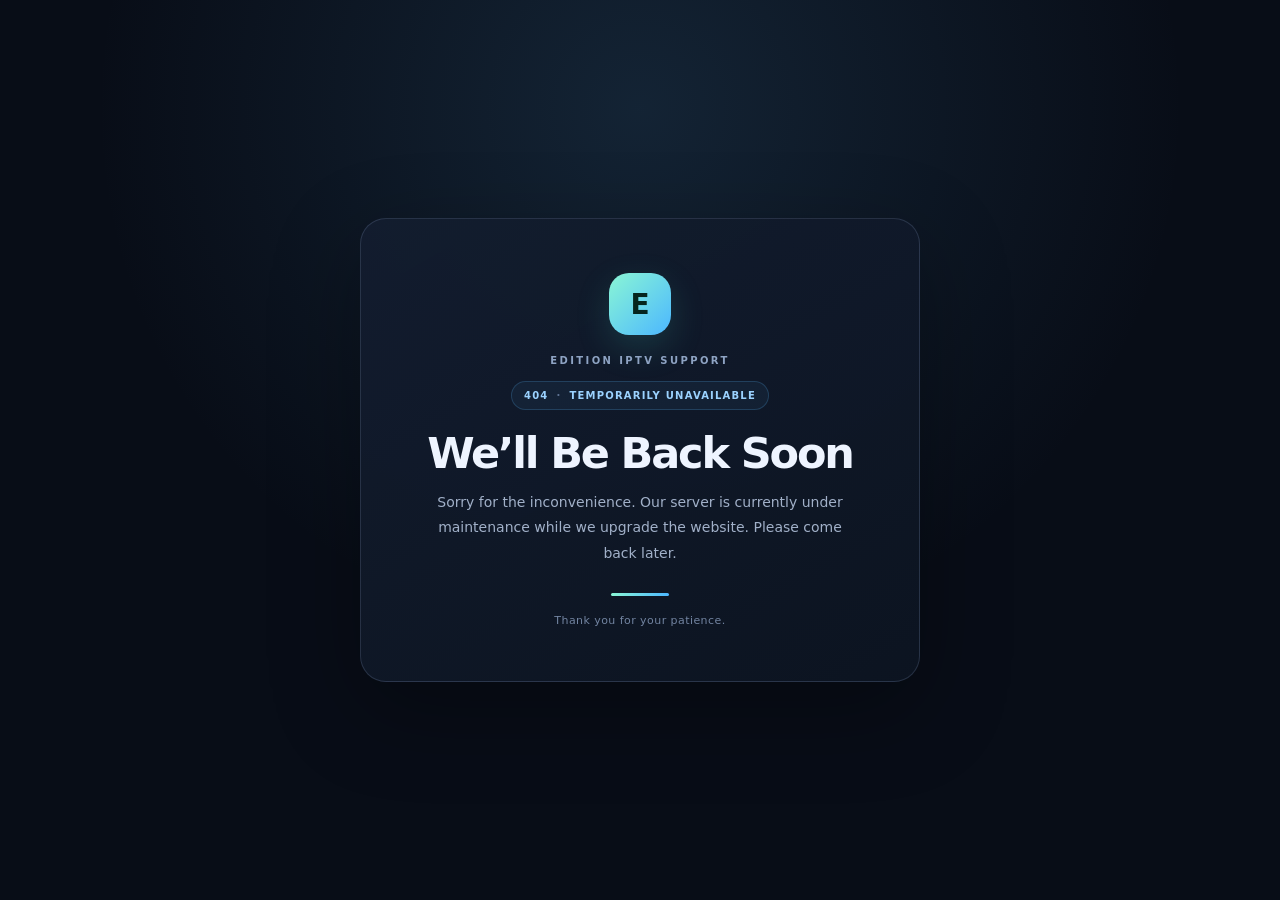
<file: index.html>
<!doctype html>
<html lang="en">
<head>
  <meta charset="utf-8">
  <meta name="viewport" content="width=device-width, initial-scale=1">
  <meta name="theme-color" content="#080d17">
  <meta name="description" content="A browser-based IPTV playlist and media player for streams you are authorized to watch.">
  <title>Edition IPTV — Live TV Web Player</title>
  <link rel="stylesheet" href="styles.css">
  <script src="app.js" defer></script>
</head>
<body>
  <div id="appShell" class="app-shell">
    <header class="topbar">
      <a class="brand" href="#" aria-label="Edition IPTV home">
        <span class="brand-mark" aria-hidden="true">▶</span>
        <span class="brand-copy"><strong>Edition IPTV</strong><small>LIVE TV WEB PLAYER</small></span>
      </a>
      <div class="topbar-right">
        <span class="secure-pill"><span class="pulse-dot"></span> Browser playback</span>
        <button id="resetAppBtn" class="button button-quiet button-small" type="button" title="Clear the current session and reload the default playlist">Reset website</button>
      </div>
    </header>

    <div class="mobile-search-bar" aria-label="Search channels">
      <label class="search-wrap mobile-search-wrap" for="channelSearchMobile">
        <span aria-hidden="true">⌕</span>
        <input id="channelSearchMobile" type="search" placeholder="Search channels…" autocomplete="off" aria-label="Search channels">
      </label>
    </div>

    <div class="workspace">
      <aside class="sidebar panel" aria-label="Playlist and channels">
        <div class="section-heading">
          <div><p class="eyebrow">YOUR LIBRARY</p><h1>Playlists</h1></div>
          <span id="channelCountBadge" class="count-badge">0</span>
        </div>

        <section class="import-card" aria-labelledby="importTitle">
          <div class="import-icon" aria-hidden="true">↗</div>
          <div class="import-content">
            <h2 id="importTitle">Default playlist</h2>
            <p>IPTV-org public playlist loads automatically. Add another M3U/M3U8 playlist below whenever you want.</p>
          </div>
          <label class="field-label" for="playlistSelect">Active playlist</label>
          <select id="playlistSelect" class="select-control playlist-select" aria-label="Active playlist">
            <option value="">Loading default playlist…</option>
          </select>
          <button id="addPlaylistToggle" class="button button-primary add-playlist-toggle" type="button" aria-expanded="true">＋ Add playlist</button>
          <div id="addPlaylistPanel" class="add-playlist-panel">
            <form id="playlistUrlForm" class="url-form">
              <label class="field-label" for="playlistUrl">Playlist URL</label>
              <input id="playlistUrl" type="url" inputmode="url" placeholder="https://example.com/list.m3u" autocomplete="url">
              <button class="button button-secondary" type="submit">Add URL playlist</button>
            </form>
            <label class="upload-button" for="playlistFile">＋ <span>Upload .m3u / .m3u8 file</span></label>
            <input id="playlistFile" class="visually-hidden" type="file" accept=".m3u,.m3u8,.txt,application/vnd.apple.mpegurl,audio/x-mpegurl,text/plain">
          </div>
        </section>

        <div id="playlistMessage" class="message-box" role="status" aria-live="polite">Loading the default IPTV-org playlist…</div>

        <div class="channel-tools">
          <label class="search-wrap" for="channelSearch">
            <span aria-hidden="true">⌕</span>
            <input id="channelSearch" type="search" placeholder="Search channels…" autocomplete="off">
          </label>
          <label class="sr-only" for="groupFilter">Filter by category</label>
          <select id="groupFilter" class="select-control"><option value="all">All categories</option></select>
          <label class="favorite-filter"><input id="favoritesOnly" type="checkbox"><span>★</span> Favorites only</label>
        </div>

        <div class="list-heading"><span>CHANNELS</span><span id="visibleCount">0 shown</span></div>
        <div id="channelList" class="channel-list" aria-label="Channel list" role="list">
          <div class="empty-library"><span class="empty-library-icon">▤</span><strong>Loading playlist</strong><p>Fetching channels from the default source.</p></div>
        </div>
        <p class="sidebar-footnote">Only use playlists and streams you are authorized to access. A reset clears local app state; it cannot override server, region, login or DRM restrictions.</p>
      </aside>

      <main class="main-content">
        <div class="player-heading">
          <div class="title-stack">
            <p class="eyebrow">NOW PLAYING</p>
            <h2 id="currentTitle">Choose a channel</h2>
            <p id="currentSubtitle" class="muted-line">The default playlist is loading.</p>
          </div>
          <span id="playerMode" class="mode-pill">READY</span>
        </div>

        <section class="player-card panel" aria-label="Video player">
          <div class="video-frame" id="videoFrame">
            <video id="video" playsinline controls preload="metadata" aria-label="IPTV video player"></video>
            <div id="emptyState" class="empty-state">
              <div class="empty-play">▶</div>
              <h3>Your screen is ready</h3>
              <p>Choose a channel from the playlist to start watching.</p>
            </div>
            <div id="loadingOverlay" class="loading-overlay" hidden>
              <span class="loader"></span><span id="loadingText">Connecting to stream…</span>
            </div>
          </div>
          <div class="player-controls-row">
            <div class="transport-controls">
              <button id="previousBtn" class="icon-button" type="button" aria-label="Previous channel" title="Previous channel">⏮</button>
              <button id="nextBtn" class="icon-button" type="button" aria-label="Next channel" title="Next channel">⏭</button>
              <button id="retryBtn" class="button button-secondary button-small" type="button">↻ Retry</button>
            </div>
            <div class="player-extra-controls">
              <span id="streamTypeBadge" class="subtle-badge">No stream</span>
              <button id="fullscreenBtn" class="icon-button" type="button" aria-label="Fullscreen" title="Fullscreen">⛶</button>
            </div>
          </div>
        </section>

        <div id="playbackMessage" class="playback-message" role="status" aria-live="polite">
          <span class="status-icon">i</span><span id="playbackMessageText">Browser support depends on each stream's format and server configuration.</span>
        </div>

        <section class="details-grid" aria-label="Player information">
          <article class="detail-card panel">
            <div class="detail-icon">⌁</div><div><p class="eyebrow">PLAYBACK ENGINE</p><strong id="engineValue">Not selected</strong><p id="engineDescription" class="detail-description">HLS.js, DASH.js or the browser's native media player.</p></div>
          </article>
          <article class="detail-card panel">
            <div class="detail-icon">◎</div><div><p class="eyebrow">STREAM STATUS</p><strong id="streamStatusValue">Idle</strong><p id="streamStatusDescription" class="detail-description">Stream status updates when playback begins.</p></div>
          </article>
          <article class="detail-card panel">
            <div class="detail-icon">⌘</div><div><p class="eyebrow">COMPATIBILITY</p><strong>Browser-based</strong><p class="detail-description">HLS/DASH and direct media where supported. DRM, RTSP/RTMP and some codecs need separate authorized infrastructure.</p></div>
          </article>
        </section>

        <footer class="page-footer">Edition IPTV is a playlist player, not a channel provider. The default list is maintained by IPTV-org; availability and playback vary by channel, browser and source server.</footer>
      </main>
    </div>
  </div>
  <section id="maintenanceScreen" class="maintenance-screen" hidden aria-labelledby="maintenanceTitle">
    <div class="maintenance-card">
      <div class="maintenance-emblem" aria-hidden="true">E</div>
      <p class="maintenance-label">EDITION IPTV SUPPORT</p>
      <div class="maintenance-code">404 <span>·</span> TEMPORARILY UNAVAILABLE</div>
      <h1 id="maintenanceTitle">We’ll Be Back Soon</h1>
      <p class="maintenance-message">Sorry for the inconvenience. Our server is currently under maintenance while we upgrade the website. Please come back later.</p>
      <div class="maintenance-divider"></div>
      <p class="maintenance-foot">Thank you for your patience.</p>
    </div>
  </section>
  <noscript><div class="noscript">This web player needs JavaScript enabled.</div></noscript>
</body>
</html>
</file>
<file: styles.css>
:root {
  color-scheme: dark;
  --bg: #080d17;
  --panel: #111a2a;
  --panel-2: #0e1726;
  --border: rgba(156, 178, 218, .15);
  --text: #eef4ff;
  --muted: #92a1bc;
  --accent: #65e4c1;
  --accent-2: #59b8ff;
  --danger: #ff8b93;
  --warning: #ffd48c;
  --radius: 18px;
  font-family: Inter, ui-sans-serif, system-ui, -apple-system, BlinkMacSystemFont, "Segoe UI", sans-serif;
}
* { box-sizing: border-box; }
body {
  margin: 0;
  min-height: 100vh;
  color: var(--text);
  background: radial-gradient(circle at 70% 0%, rgba(37, 92, 132, .16), transparent 34rem), var(--bg);
}
button, input, select { font: inherit; }
button { cursor: pointer; }
button:focus-visible, input:focus-visible, select:focus-visible, label:focus-within { outline: 2px solid var(--accent-2); outline-offset: 3px; }
.app-shell { min-height: 100vh; min-height: 100dvh; }
.mobile-search-bar { display: none; }
.topbar { height: 78px; padding: 0 28px; display: flex; align-items: center; justify-content: space-between; border-bottom: 1px solid var(--border); background: rgba(8, 13, 23, .82); backdrop-filter: blur(18px); position: sticky; top: 0; z-index: 5; }
.brand { display: flex; align-items: center; gap: 12px; color: var(--text); text-decoration: none; }
.brand-mark { width: 40px; height: 40px; display: grid; place-items: center; color: #08221d; border-radius: 13px; background: linear-gradient(135deg, #8af6d5, #4cb7ff); font-size: 17px; box-shadow: 0 8px 24px rgba(65, 207, 187, .14); }
.brand-copy { display: flex; flex-direction: column; gap: 3px; }
.brand-copy strong { letter-spacing: -.04em; font-size: 18px; }
.brand-copy small { color: var(--muted); font-size: 9px; letter-spacing: .22em; }
.topbar-right { display: flex; align-items: center; gap: 18px; }
.secure-pill, .mode-pill, .subtle-badge { border: 1px solid var(--border); border-radius: 99px; display: inline-flex; align-items: center; gap: 8px; padding: 8px 12px; color: #b7c6dd; background: rgba(255,255,255,.025); font-size: 11px; letter-spacing: .05em; white-space: nowrap; }
.pulse-dot { width: 6px; height: 6px; background: var(--accent); border-radius: 50%; box-shadow: 0 0 12px var(--accent); }
.workspace { display: grid; grid-template-columns: 340px minmax(0, 1fr); gap: 22px; padding: 22px; max-width: 1800px; margin: 0 auto; align-items: start; }
.panel { background: linear-gradient(160deg, rgba(19, 29, 47, .94), rgba(12, 20, 33, .96)); border: 1px solid var(--border); border-radius: var(--radius); box-shadow: 0 15px 45px rgba(0,0,0,.12); }
.sidebar { padding: 20px 16px 14px; min-height: calc(100vh - 122px); display: flex; flex-direction: column; }
.section-heading { display: flex; align-items: center; justify-content: space-between; padding: 0 4px 17px; }
.eyebrow { color: #8396b6; font-size: 9px; font-weight: 750; letter-spacing: .18em; margin: 0 0 7px; }
h1, h2, h3, p { margin-top: 0; }
.section-heading h1 { margin: 0; font-size: 23px; letter-spacing: -.045em; }
.count-badge { color: var(--accent); background: rgba(101, 228, 193, .1); border: 1px solid rgba(101,228,193,.18); border-radius: 9px; min-width: 33px; height: 30px; display: grid; place-items: center; font-size: 12px; font-weight: 700; }
.import-card { padding: 15px; border: 1px solid rgba(101,228,193,.18); border-radius: 15px; background: linear-gradient(140deg, rgba(101,228,193,.07), rgba(89,184,255,.045)); }
.import-icon { display: grid; place-items: center; width: 31px; height: 31px; border: 1px solid rgba(101,228,193,.24); border-radius: 10px; color: var(--accent); margin-bottom: 11px; font-size: 18px; }
.import-content h2 { margin: 0 0 5px; font-size: 14px; }
.import-content p { color: var(--muted); font-size: 11px; line-height: 1.55; margin: 0 0 14px; }
.url-form { display: grid; gap: 8px; }
input[type="url"], input[type="search"], .select-control { min-width: 0; color: var(--text); background: #0a1220; border: 1px solid rgba(151,174,216,.18); border-radius: 10px; outline: 0; }
input[type="url"] { width: 100%; padding: 11px 12px; font-size: 11px; }
input::placeholder { color: #5d6e8b; }
.button { border: 1px solid transparent; border-radius: 10px; display: inline-flex; align-items: center; justify-content: center; gap: 7px; padding: 11px 14px; font-size: 12px; font-weight: 750; transition: transform .18s ease, background .18s ease, border-color .18s ease; }
.button:hover { transform: translateY(-1px); }
.button-primary { color: #05231e; background: linear-gradient(135deg, #83f2d2, #66d9cc); box-shadow: 0 6px 18px rgba(101,228,193,.1); }
.button-primary:hover { background: #9cffe4; }
.button-secondary { color: #dce7f9; background: rgba(255,255,255,.045); border-color: var(--border); }
.button-quiet { color: #b9c5da; background: transparent; border-color: var(--border); }
.button-small { padding: 8px 11px; border-radius: 9px; font-size: 11px; }
.upload-button { margin-top: 9px; width: 100%; display: flex; align-items: center; justify-content: center; gap: 8px; padding: 10px 8px; color: #c9d7eb; border: 1px dashed rgba(148,170,211,.27); border-radius: 10px; font-size: 11px; cursor: pointer; transition: background .18s ease; }
.upload-button:hover { background: rgba(255,255,255,.04); }
.text-button { border: 0; background: transparent; color: #8bbcff; font-size: 11px; margin-top: 11px; padding: 0; }
.text-button:hover { color: #b6d8ff; }
.message-box { font-size: 11px; line-height: 1.5; color: var(--muted); margin: 12px 0 16px; padding: 10px 11px; border-radius: 10px; background: rgba(255,255,255,.025); border: 1px solid rgba(255,255,255,.045); overflow-wrap: anywhere; }
.message-box[data-kind="success"] { color: #94f0d3; border-color: rgba(101,228,193,.15); background: rgba(101,228,193,.045); }
.message-box[data-kind="error"] { color: #ffc0c5; border-color: rgba(255,139,147,.18); background: rgba(255,139,147,.05); }
.message-box[data-kind="warning"] { color: #ffe0a8; border-color: rgba(255,212,140,.16); background: rgba(255,212,140,.04); }
.channel-tools { display: grid; gap: 9px; }
.search-wrap { height: 39px; display: flex; align-items: center; gap: 9px; padding: 0 11px; border: 1px solid var(--border); border-radius: 10px; color: #7d90b0; background: rgba(4,9,17,.36); }
.search-wrap > span { font-size: 22px; transform: rotate(-20deg); }
.search-wrap input { min-width: 0; flex: 1; background: transparent; outline: 0; border: 0; color: var(--text); font-size: 11px; }
.select-control { width: 100%; padding: 10px 11px; font-size: 11px; }
.favorite-filter { display: flex; align-items: center; gap: 7px; color: #a1afc5; font-size: 11px; cursor: pointer; padding: 2px 1px; }
.favorite-filter input { accent-color: var(--accent); }
.favorite-filter span { color: #ffd27d; font-size: 14px; }
.list-heading { margin: 20px 2px 9px; display: flex; justify-content: space-between; color: #7c90b1; font-size: 9px; font-weight: 800; letter-spacing: .16em; }
.list-heading span:last-child { font-weight: 500; letter-spacing: 0; color: #7385a2; }
.channel-list { display: flex; flex-direction: column; gap: 5px; min-height: 150px; max-height: min(51vh, 710px); overflow-y: auto; padding-right: 3px; scrollbar-color: rgba(139,160,199,.28) transparent; scrollbar-width: thin; }
.channel-row { width: 100%; min-height: 55px; text-align: left; display: grid; grid-template-columns: 35px minmax(0, 1fr) 29px; align-items: center; gap: 10px; padding: 8px 8px; border: 1px solid transparent; border-radius: 12px; background: transparent; color: inherit; transition: background .16s ease, border-color .16s ease; }
.channel-row:hover { background: rgba(255,255,255,.035); }
.channel-row.active { border-color: rgba(101,228,193,.24); background: linear-gradient(100deg, rgba(101,228,193,.1), rgba(89,184,255,.035)); }
.channel-logo, .channel-logo-fallback { width: 35px; height: 35px; object-fit: contain; border-radius: 10px; background: #172337; display: grid; place-items: center; color: #a6c6e9; font-size: 11px; font-weight: 750; overflow: hidden; }
.channel-meta { min-width: 0; display: flex; flex-direction: column; gap: 5px; }
.channel-name { overflow: hidden; text-overflow: ellipsis; white-space: nowrap; font-size: 11px; font-weight: 700; color: #dce6f7; }
.channel-group { overflow: hidden; text-overflow: ellipsis; white-space: nowrap; color: #7e90ad; font-size: 9px; }
.channel-row.active .channel-name { color: #a4f5dd; }
.channel-playing { color: var(--accent); font-size: 10px; }
.favorite-button { width: 28px; height: 30px; border: 0; border-radius: 8px; background: transparent; color: #586986; font-size: 15px; }
.favorite-button:hover, .favorite-button.is-favorite { color: #ffd27d; background: rgba(255,210,125,.07); }
.empty-library { min-height: 145px; display: flex; flex-direction: column; align-items: center; justify-content: center; color: #8091ad; text-align: center; border: 1px dashed rgba(144,165,205,.15); border-radius: 12px; padding: 15px; }
.empty-library-icon { color: #54718e; font-size: 25px; margin-bottom: 7px; }
.empty-library strong { color: #c5d2e5; font-size: 11px; }
.empty-library p { font-size: 10px; margin: 5px 0 0; }
.sidebar-footnote { font-size: 9px; line-height: 1.55; color: #62738e; margin: auto 3px 0; padding: 16px 0 0; }
.main-content { min-width: 0; }
.player-heading { display: flex; align-items: center; justify-content: space-between; gap: 18px; margin: 7px 3px 17px; }
.title-stack { min-width: 0; }
.title-stack .eyebrow { margin-bottom: 5px; }
.title-stack h2 { font-size: clamp(21px, 2.2vw, 29px); letter-spacing: -.045em; line-height: 1.2; margin: 0 0 5px; overflow-wrap: anywhere; }
.muted-line { color: var(--muted); font-size: 11px; margin: 0; line-height: 1.5; }
.mode-pill { color: var(--accent); border-color: rgba(101,228,193,.2); background: rgba(101,228,193,.07); }
.mode-pill[data-state="error"] { color: var(--danger); border-color: rgba(255,139,147,.2); background: rgba(255,139,147,.06); }
.mode-pill[data-state="loading"] { color: var(--warning); border-color: rgba(255,212,140,.2); background: rgba(255,212,140,.06); }
.player-card { padding: 10px; overflow: hidden; }
.video-frame { position: relative; aspect-ratio: 16 / 9; width: 100%; background: #03060b; border-radius: 12px; overflow: hidden; display: grid; place-items: center; }
#video { width: 100%; height: 100%; object-fit: contain; background: #03060b; display: block; }
.empty-state { position: absolute; inset: 0; display: flex; flex-direction: column; align-items: center; justify-content: center; text-align: center; padding: 22px; pointer-events: none; background: radial-gradient(circle at 50% 48%, rgba(25,55,73,.33), transparent 47%); }
.empty-state[hidden] { display: none; }
.empty-play { display: grid; place-items: center; width: 58px; height: 58px; border-radius: 19px; border: 1px solid rgba(101,228,193,.3); color: var(--accent); background: rgba(101,228,193,.07); font-size: 20px; padding-left: 3px; margin-bottom: 17px; box-shadow: 0 0 55px rgba(101,228,193,.07); }
.empty-state h3 { font-size: clamp(14px, 1.6vw, 19px); margin: 0 0 7px; letter-spacing: -.02em; }
.empty-state p { max-width: 340px; color: #8191aa; font-size: 11px; line-height: 1.6; margin: 0; }
.loading-overlay { position: absolute; inset: 0; display: flex; align-items: center; justify-content: center; gap: 11px; background: rgba(2,5,11,.78); color: #cad8eb; font-size: 12px; }
.loading-overlay[hidden] { display: none; }
.loader { width: 17px; height: 17px; border: 2px solid rgba(255,255,255,.18); border-top-color: var(--accent); border-radius: 50%; animation: spin .75s linear infinite; }
@keyframes spin { to { transform: rotate(360deg); } }
.player-controls-row { display: flex; align-items: center; justify-content: space-between; gap: 12px; padding: 12px 4px 2px; }
.transport-controls, .player-extra-controls { display: flex; align-items: center; gap: 8px; }
.icon-button { min-width: 34px; height: 34px; padding: 0 9px; display: grid; place-items: center; border: 1px solid var(--border); border-radius: 10px; background: rgba(255,255,255,.025); color: #a9b9d2; font-size: 15px; }
.icon-button:hover { color: var(--accent); background: rgba(101,228,193,.06); border-color: rgba(101,228,193,.2); }
.subtle-badge { color: #8c9bb5; font-size: 9px; padding: 7px 10px; }
.playback-message { display: flex; align-items: flex-start; gap: 10px; color: #9cacbf; font-size: 11px; line-height: 1.55; border: 1px solid rgba(255,255,255,.045); background: rgba(255,255,255,.018); border-radius: 11px; margin-top: 13px; padding: 12px 14px; overflow-wrap: anywhere; }
.playback-message[data-kind="success"] { color: #9cebd4; border-color: rgba(101,228,193,.12); }
.playback-message[data-kind="error"] { color: #ffc0c5; border-color: rgba(255,139,147,.16); }
.playback-message[data-kind="warning"] { color: #ffe0a8; border-color: rgba(255,212,140,.15); }
.status-icon { flex: 0 0 16px; width: 16px; height: 16px; display: grid; place-items: center; border-radius: 50%; border: 1px solid currentColor; font-size: 10px; font-weight: 800; margin-top: 1px; }
.details-grid { display: grid; grid-template-columns: repeat(3, minmax(0,1fr)); gap: 12px; margin-top: 14px; }
.detail-card { min-width: 0; display: flex; gap: 12px; align-items: flex-start; padding: 15px 14px; }
.detail-icon { flex: 0 0 31px; width: 31px; height: 31px; display: grid; place-items: center; border-radius: 10px; color: var(--accent-2); border: 1px solid rgba(89,184,255,.16); background: rgba(89,184,255,.06); font-size: 17px; }
.detail-card .eyebrow { margin: 2px 0 7px; font-size: 8px; }
.detail-card strong { display: block; font-size: 12px; color: #dce7f8; overflow-wrap: anywhere; }
.detail-description { font-size: 10px; color: #8292ad; line-height: 1.55; margin: 6px 0 0; }
.page-footer { padding: 17px 2px 6px; color: #667792; font-size: 10px; line-height: 1.5; }
.sr-only, .visually-hidden { position: absolute; width: 1px; height: 1px; padding: 0; margin: -1px; overflow: hidden; clip: rect(0,0,0,0); white-space: nowrap; border: 0; }
.noscript { position: fixed; inset: 0; z-index: 10; display: grid; place-items: center; background: #080d17; color: white; }
.maintenance-screen { min-height: 100vh; min-height: 100dvh; display: grid; place-items: center; padding: 24px; background: radial-gradient(circle at 50% 12%, rgba(65, 125, 170, .2), transparent 34rem), #080d17; }
.maintenance-screen[hidden] { display: none !important; }
.maintenance-card { width: min(100%, 560px); padding: clamp(26px, 6vw, 54px); text-align: center; border: 1px solid rgba(156, 178, 218, .18); border-radius: 26px; background: linear-gradient(150deg, rgba(19, 29, 47, .96), rgba(12, 20, 33, .98)); box-shadow: 0 28px 90px rgba(0, 0, 0, .3); }
.maintenance-emblem { display: grid; place-items: center; width: 62px; height: 62px; margin: 0 auto 20px; border-radius: 20px; color: #06251e; background: linear-gradient(135deg, #8af6d5, #4cb7ff); font-size: 28px; font-weight: 900; box-shadow: 0 12px 34px rgba(65, 207, 187, .17); }
.maintenance-label { margin: 0 0 15px; color: #8ea3c3; font-size: 10px; font-weight: 800; letter-spacing: .24em; }
.maintenance-code { display: inline-flex; align-items: center; gap: 8px; margin-bottom: 19px; padding: 8px 12px; border: 1px solid rgba(89, 184, 255, .2); border-radius: 999px; color: #9bd2ff; background: rgba(89, 184, 255, .06); font-size: 10px; font-weight: 800; letter-spacing: .12em; }
.maintenance-code span { color: #5d7191; }
.maintenance-card h1 { margin: 0 0 13px; font-size: clamp(29px, 5vw, 43px); line-height: 1.12; letter-spacing: -.05em; }
.maintenance-message { max-width: 410px; margin: 0 auto; color: #a1b0c8; font-size: 14px; line-height: 1.8; }
.maintenance-divider { width: 58px; height: 3px; margin: 27px auto 18px; border-radius: 99px; background: linear-gradient(90deg, #8af6d5, #4cb7ff); }
.maintenance-foot { margin: 0; color: #7284a1; font-size: 11px; letter-spacing: .04em; }
@media (max-width: 1120px) {
  .workspace { grid-template-columns: 305px minmax(0,1fr); gap: 15px; padding: 15px; }
  .details-grid { grid-template-columns: 1fr; }
  .detail-card { padding: 13px; }
}
@media (max-width: 780px) {
  .topbar { height: 68px; padding: 0 12px; gap: 10px; }
  .topbar-right { gap: 7px; }
  .secure-pill { display: none; }
  .mobile-search-bar { display: block; position: sticky; top: 68px; z-index: 4; padding: 8px 13px; border-bottom: 1px solid var(--border); background: rgba(8, 13, 23, .94); backdrop-filter: blur(16px); }
  .mobile-search-wrap { width: 100%; height: 43px; border-color: rgba(101, 228, 193, .22); background: #0a1220; }
  .mobile-search-wrap input { font-size: 14px; }
  .sidebar .channel-tools > .search-wrap { display: none; }
  .workspace { display: flex; flex-direction: column; padding: 13px; }
  .main-content { order: 1; width: 100%; }
  .sidebar { order: 2; width: 100%; min-height: auto; }
  .player-heading { margin-top: 2px; }
  .channel-list { max-height: 380px; }
  .details-grid { grid-template-columns: 1fr; }
  .player-card { padding: 7px; }
  .player-controls-row { padding: 10px 2px 2px; }
}
@media (max-width: 430px) {
  .brand-mark { width: 34px; height: 34px; flex: 0 0 34px; }
  .brand-copy strong { font-size: 15px; }
  .brand-copy small { font-size: 8px; letter-spacing: .15em; }
  .button-quiet { font-size: 10px; padding: 7px 8px; white-space: nowrap; }
  .player-heading { align-items: flex-start; }
  .mode-pill { font-size: 9px; padding: 7px 9px; }
  .subtle-badge { display: none; }
  .transport-controls { gap: 5px; }
}


.field-label { display: block; margin: 10px 0 6px; color: #9eafc8; font-size: 10px; font-weight: 700; }
.playlist-select { margin-bottom: 9px; }
.add-playlist-toggle { width: 100%; margin: 2px 0 10px; }
.add-playlist-panel[hidden] { display: none !important; }
.add-playlist-panel { border-top: 1px solid var(--border); padding-top: 8px; }
.add-playlist-panel .url-form { gap: 8px; }
.add-playlist-panel input[type="url"] { font-size: 11px; }
.channel-list { overscroll-behavior: contain; }

@media (max-width: 360px) {
  .topbar { padding: 0 8px; }
  .brand { gap: 7px; }
  .brand-copy strong { font-size: 14px; }
  .topbar-right { gap: 5px; }
  .button-quiet { padding: 6px 6px; font-size: 9px; }
  .mobile-search-bar { padding: 7px 9px; }
  .workspace { padding: 9px; }
}
</file>
